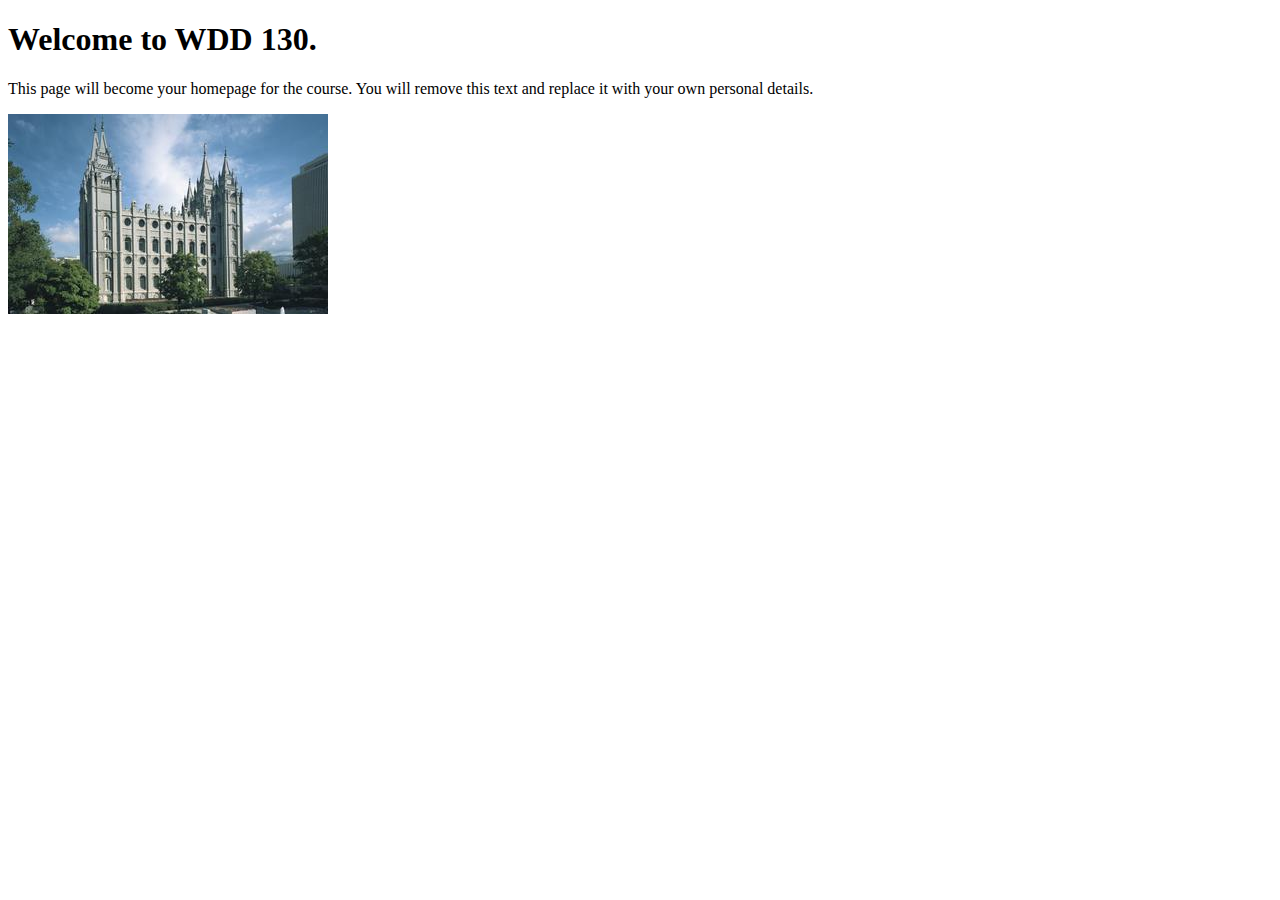
<file: index.html>
<!DOCTYPE html>
<html lang="en">
<head>
    <meta charset="UTF-8">
    <meta name="viewport" content="width=device-width, initial-scale=1.0">
    <title>WDD 130 | Personal Homepage</title>
</head>
<body>
    <h1>Welcome to WDD 130.</h1>
    <p>This page will become your homepage for the course. You will remove this text and replace it with your own personal details.</p>

    <img src="images/salt-lake-temple.jpg" alt="The Salt Lake Temple.">
</body>
</html>
</file>
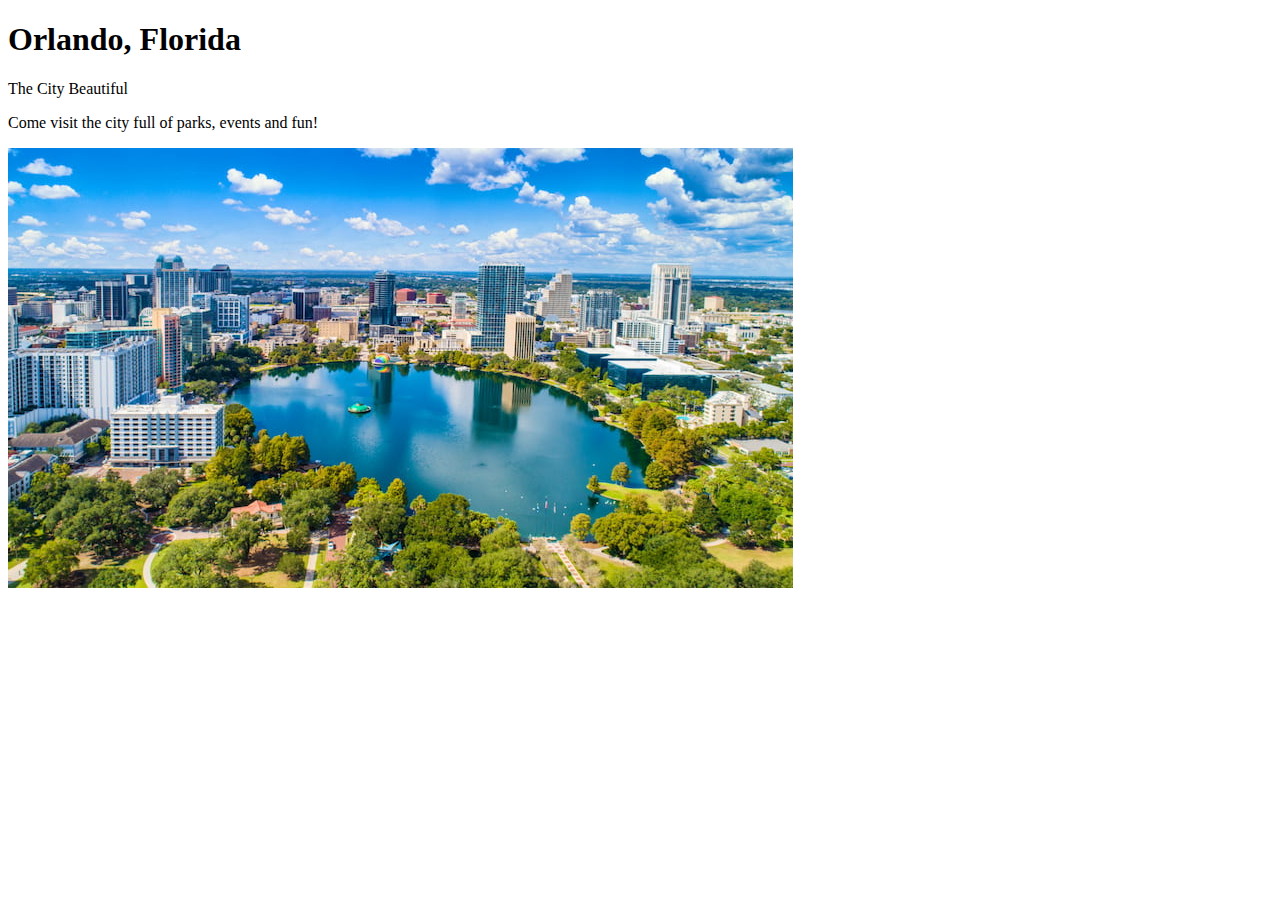
<file: week01/favorite-city.html>
<!DOCTYPE html>
<html lang="en">

<head>
    <meta charset="UTF-8">
    <meta name="viewport" content="width=device-width, initial-scale=1.0">
    <title>My Favorite City</title>
</head>

<body>
    <h1>Orlando, Florida</h1>
    <p>The City Beautiful</p>
    <p>Come visit the city full of parks, events and fun!</p>
    <img src="images/orlando-florida.jpg" alt="Bird's eye view of the city of Orlando over Lake Eola">
</body>

</html>
</file>
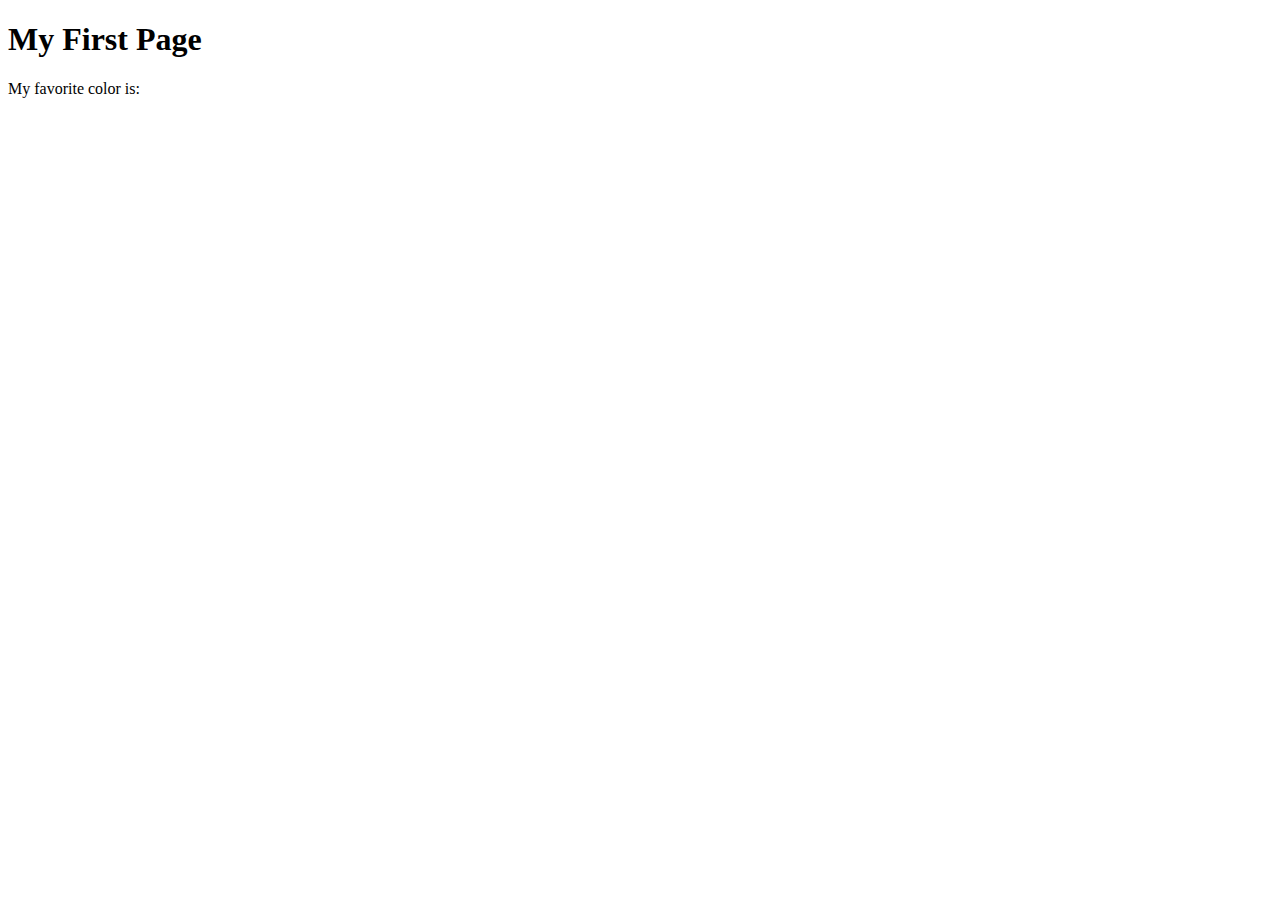
<file: week01/first-page.html>
<!DOCTYPE html>
<html lang="en">
<head>
    <meta charset="UTF-8">
    <meta name="viewport" content="width=device-width, initial-scale=1.0">
    <title>My First Page</title>
</head>
<body>
    <h1>My First Page</h1>
    <p>My favorite color is: </p>
</body>
</html>
</file>
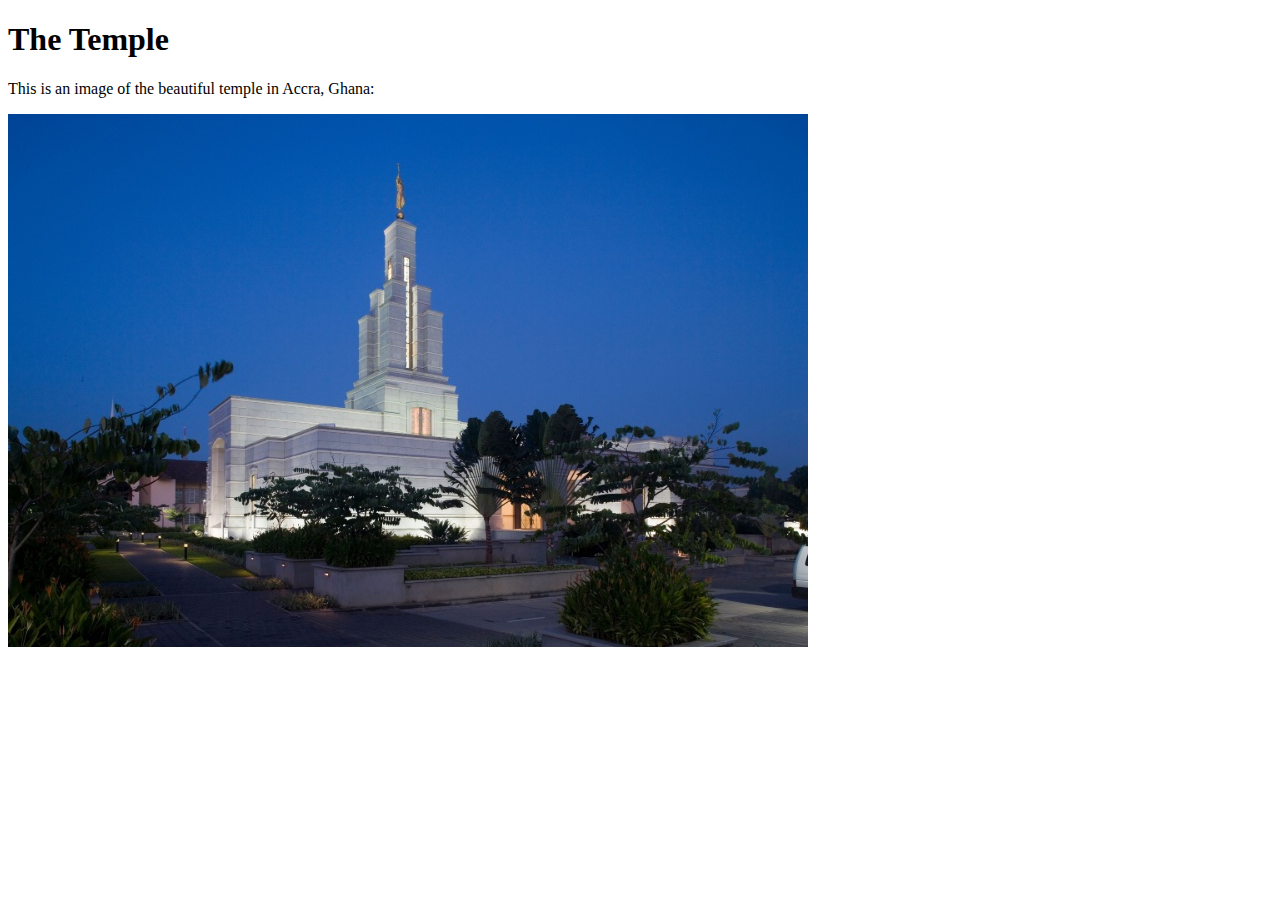
<file: week01/images-solution.html>
<!DOCTYPE html>
<html lang="en">
<head>
    <meta charset="UTF-8">
    <meta name="viewport" content="width=device-width, initial-scale=1.0">
    <title>Temple Image</title>
</head>
<body>
    <h1>The Temple</h1>
    <p>This is an image of the beautiful temple in Accra, Ghana:</p>
    <img src="images/temple-small.jpg" alt="The Accra Ghana Temple">
    
</body>
</html>
</file>
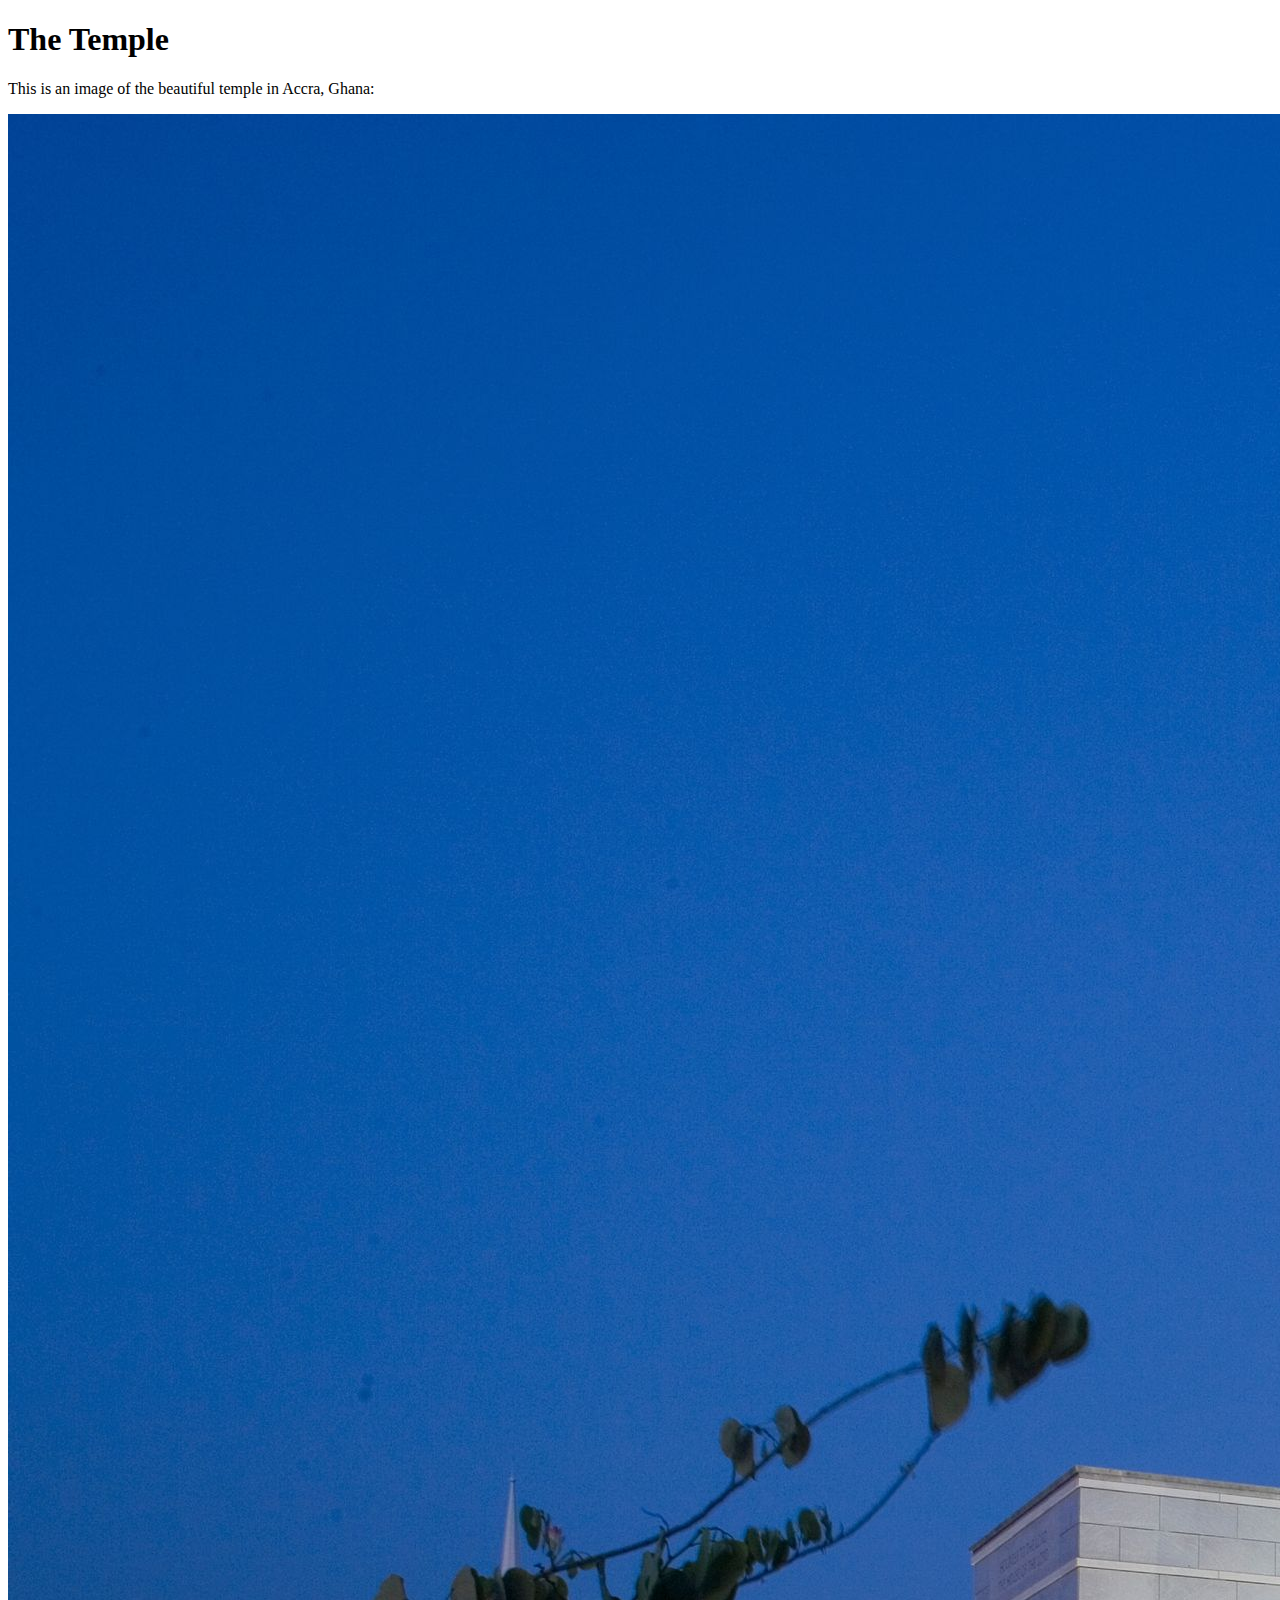
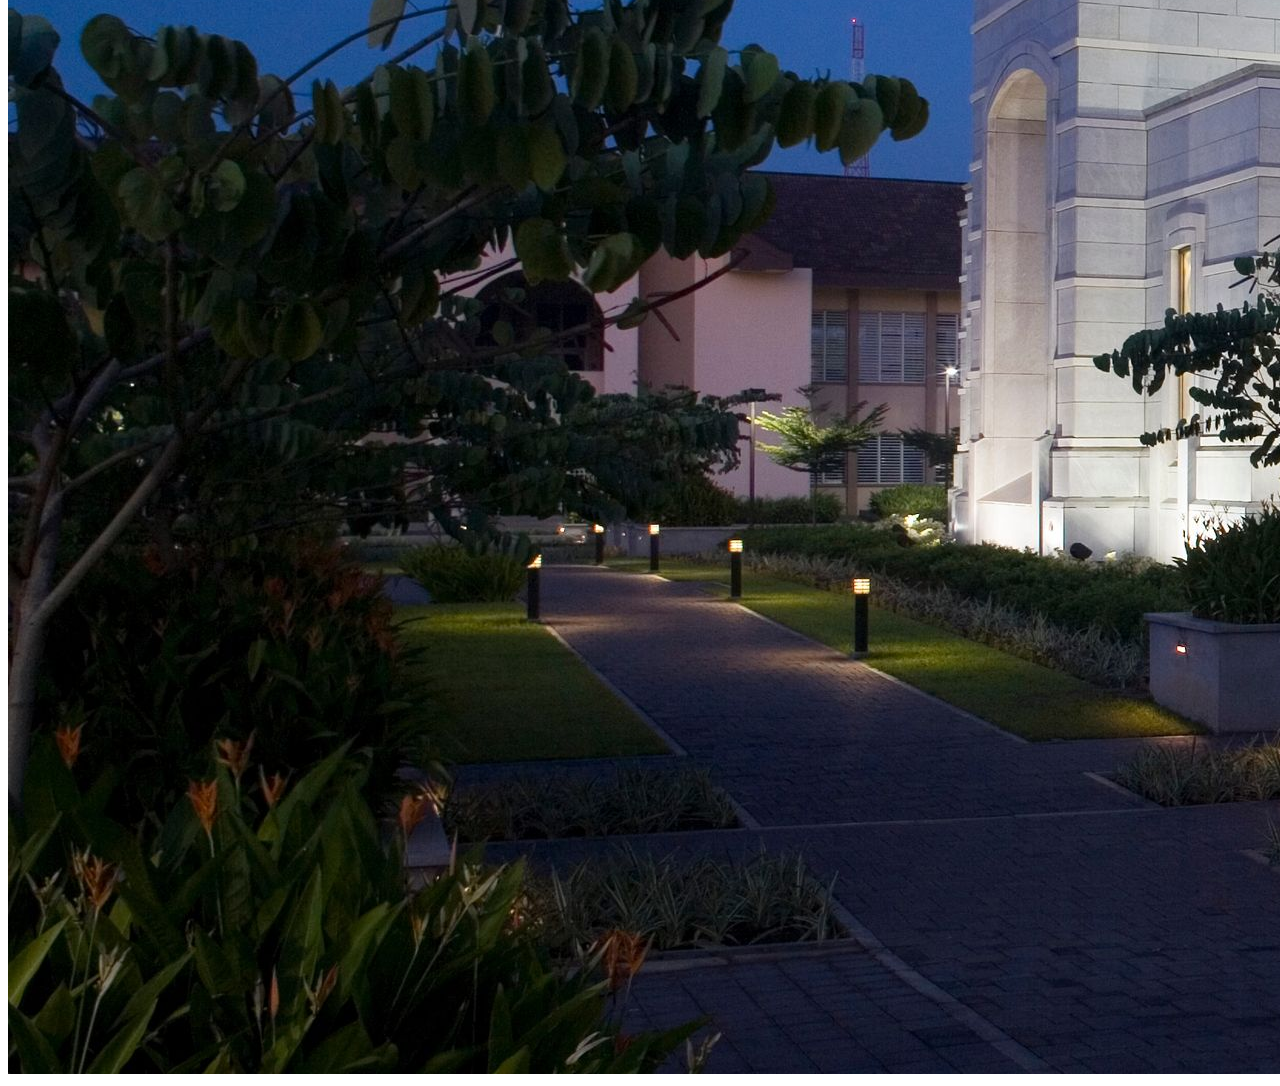
<file: week01/images.html>
<!DOCTYPE html>
<html lang="en">
<head>
    <meta charset="UTF-8">
    <meta name="viewport" content="width=device-width, initial-scale=1.0">
    <title>Temple Image</title>
</head>
<body>
    <h1>The Temple</h1>
    <p>This is an image of the beautiful temple in Accra, Ghana:</p>
    <img src="images/temple-large.jpeg" alt="The Accra Ghana Temple">
    
</body>
</html>
</file>
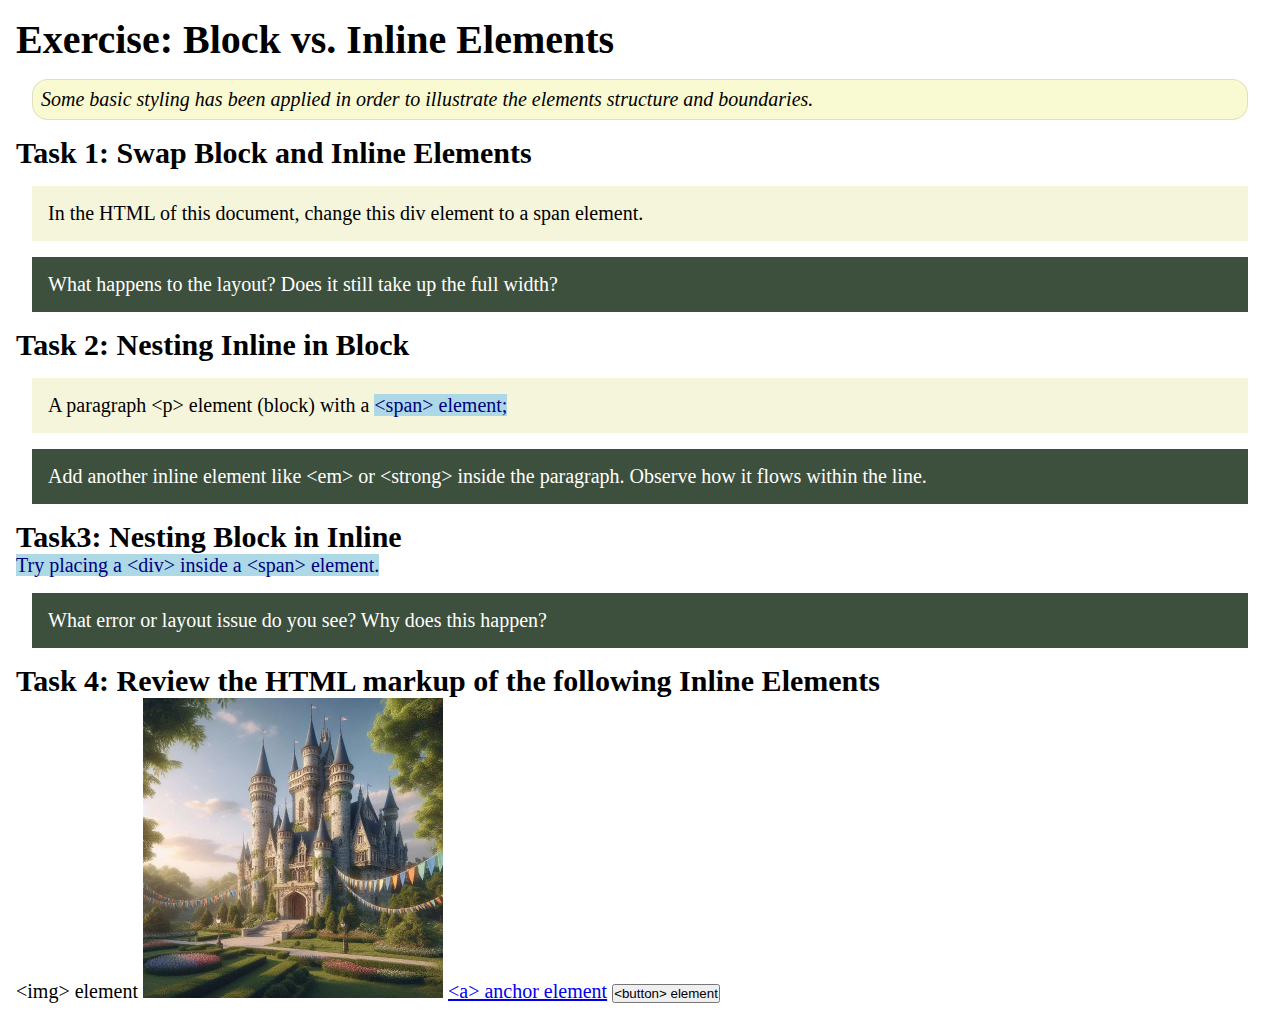
<file: week02/block-vs-inline.html>
<!DOCTYPE html>
<html lang="en">

<head>
    <meta charset="UTF-8">
    <meta name="viewport" content="width=device-width, initial-scale=1.0">
    <title>Exercise: Block vs. Inline Elements</title>
    <link rel="stylesheet" href="styles/block-vs-inline.css">
</head>

<body>
    <main>
        <h1>Exercise: Block vs. Inline Elements</h1>
        <p class="note">Some basic styling has been applied in order to illustrate the elements structure and
            boundaries.</p>

        <h2>Task 1: Swap Block and Inline Elements</h2>
        <div>In the HTML of this document, change this div element to a span element.</div>

        <p class="question">What happens to the layout? Does it still take up the full width?</p>

        <h2>Task 2: Nesting Inline in Block</h2>
        <p>A paragraph &lt;p&gt; element (block) with a <span>&lt;span&gt; element;</span></p>
        <p class="question">Add another inline element like &lt;em&gt; or &lt;strong&gt; inside the paragraph. Observe
            how it flows within the line.</p>

        <h2>Task3: Nesting Block in Inline</h2>
        <span>Try placing a &lt;div&gt; inside a &lt;span&gt; element.</span>
            <p class="question">What error or layout issue do you see? Why does this happen?</p>


            <h2>Task 4: Review the HTML markup of the following Inline Elements</h2>
        &lt;img&gt; element
        <img src="images/castle.webp" alt="placeholder image (images are inline)" width="300" height="300">
        <a href="https://churchofjesuschrist.org">&lt;a&gt; anchor element</a>
        <button type="button">&lt;button&gt; element</button>
    </main>
</body>

</html>
</file>
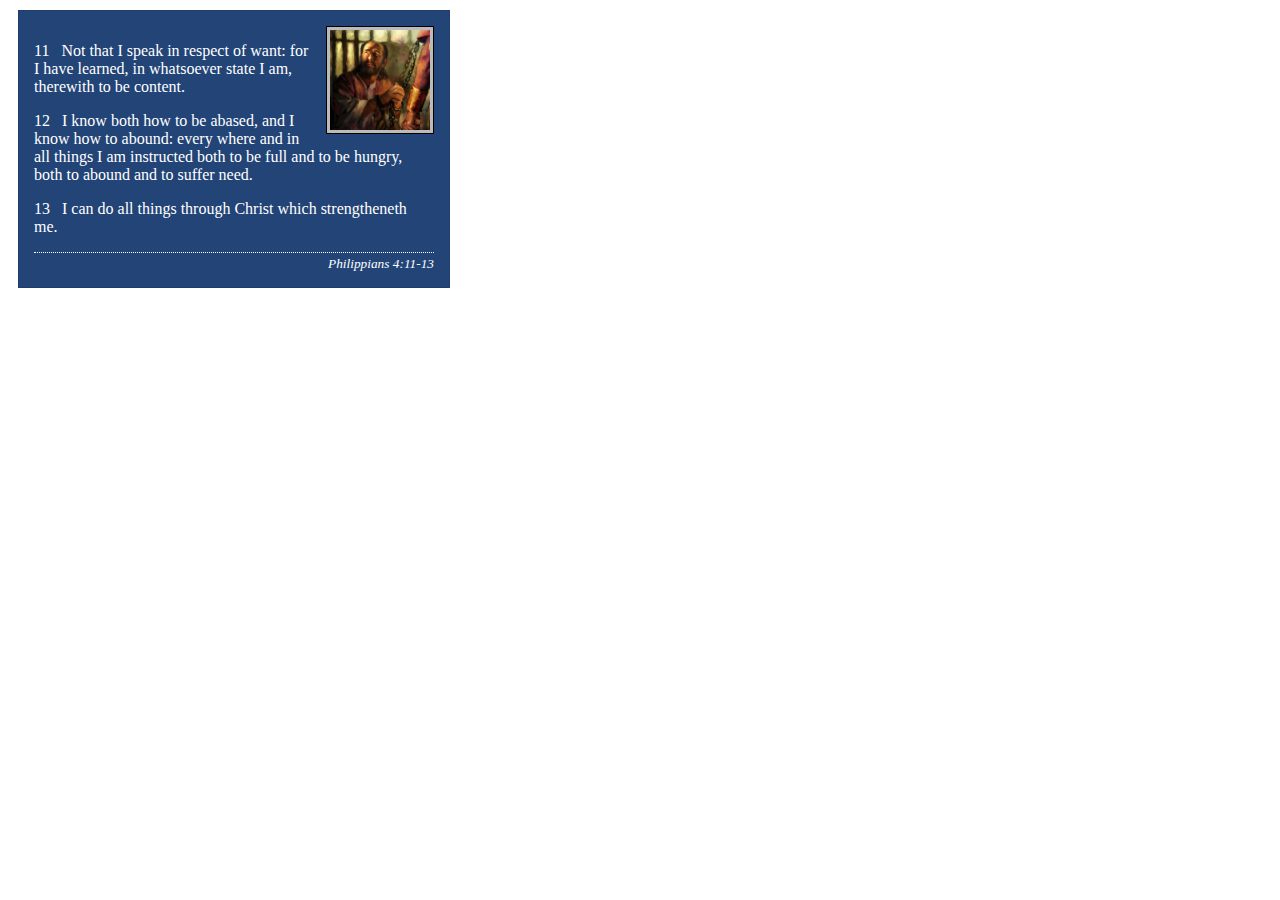
<file: week02/box-model-solution.html>
<!DOCTYPE html>
<html lang="en">
<head>
    <meta charset="UTF-8">
    <meta name="viewport" content="width=device-width, initial-scale=1.0">
    <title>Box Model Activity</title>
    <link rel="stylesheet" href="styles/box-model-solution.css">
</head>
<body>
    <main>
        <div class="callout">
            <img src="images/apostle-paul-imprisoned.webp" alt="Paul the Apostle - Imprisoned in Rome" width="200" height="200">
            <blockquote>
                <p>11 &nbsp; Not that I speak in respect of want: for I have learned, in whatsoever state I am, therewith to be content.</p>
                <p>12 &nbsp; I know both how to be abased, and I know how to abound: every where and in all things I am instructed both to be full and to be hungry, both to abound and to suffer need.</p>
                <p>13 &nbsp; I can do all things through Christ which strengtheneth me.</p>
            </blockquote>
            <cite>Philippians 4:11-13</cite>
        </div>
    </main>
</body>
</html>
</file>
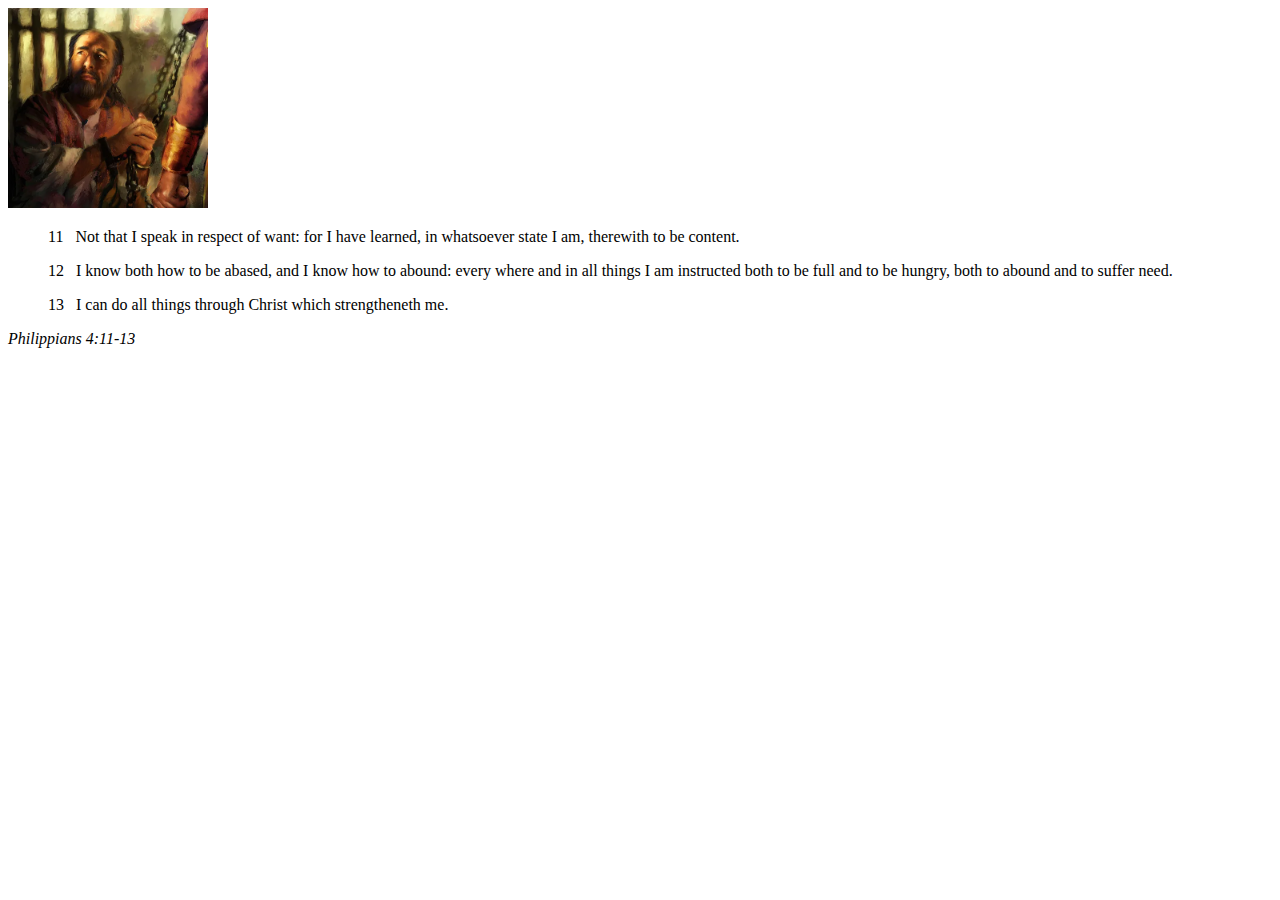
<file: week02/box-model.html>
<!DOCTYPE html>
<html lang="en">
<head>
    <meta charset="UTF-8">
    <meta name="viewport" content="width=device-width, initial-scale=1.0">
    <title>Box Model Activity</title>
</head>
<body>
    <main>
        <div class="callout">
            <img src="images/apostle-paul-imprisoned.webp" alt="Paul the Apostle - Imprisoned in Rome" width="200" height="200">
            <blockquote>
                <p>11 &nbsp; Not that I speak in respect of want: for I have learned, in whatsoever state I am, therewith to be content.</p>
                <p>12 &nbsp; I know both how to be abased, and I know how to abound: every where and in all things I am instructed both to be full and to be hungry, both to abound and to suffer need.</p>
                <p>13 &nbsp; I can do all things through Christ which strengtheneth me.</p>
            </blockquote>
            <cite>Philippians 4:11-13</cite>
        </div>
    </main>
</body>
</html>
</file>
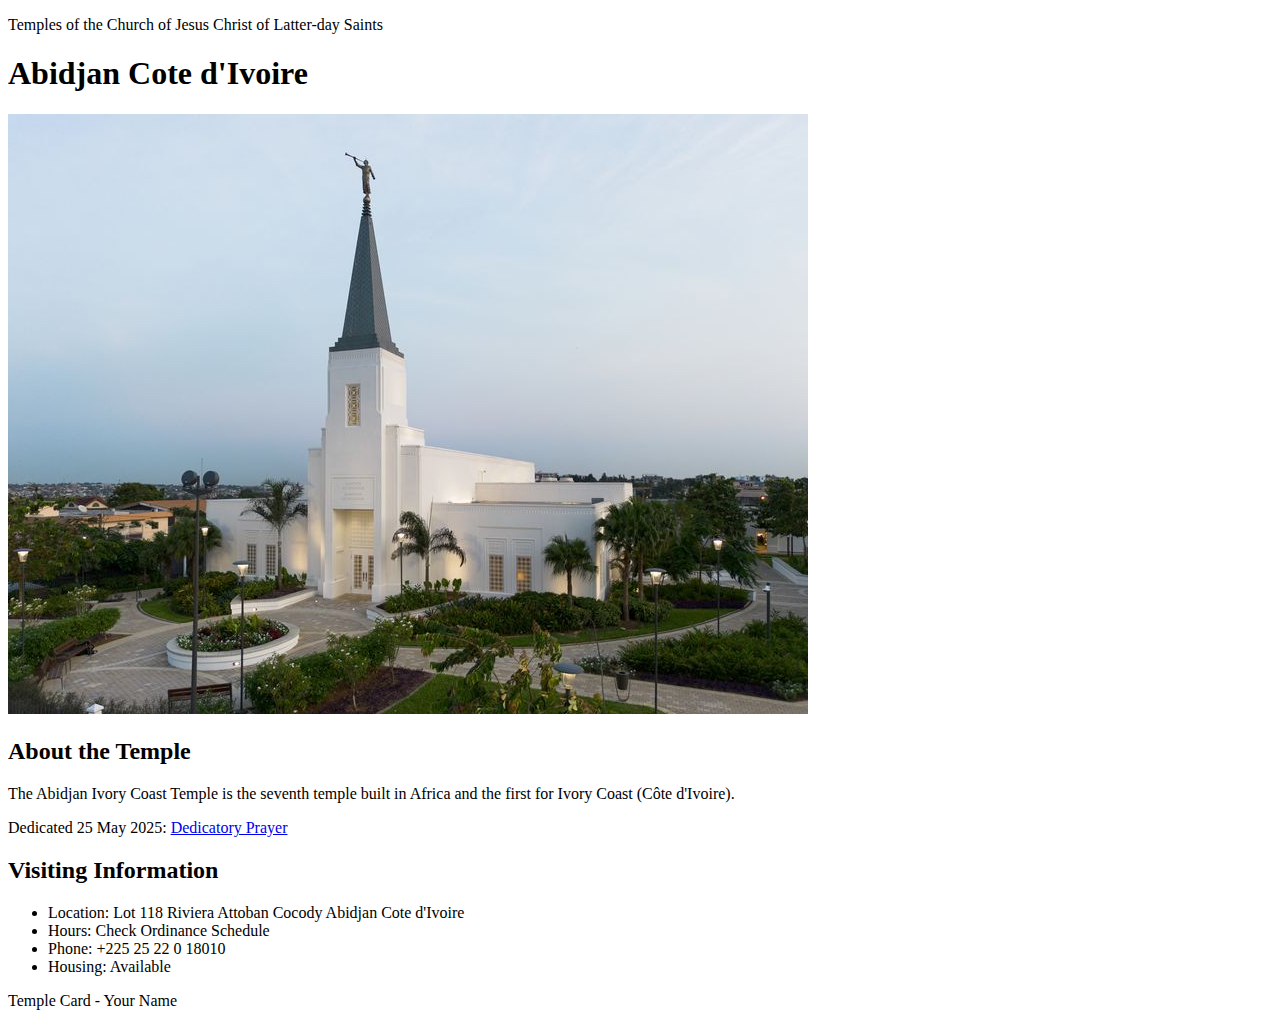
<file: week02/temple.html>
<!DOCTYPE html>
<html lang="en">

<head>
    <meta charset="UTF-8">
    <meta name="viewport" content="width=device-width, initial-scale=1.0">
    <title>Temple Card - Abidjan Cote d'Ivoire</title>
</head>

<body>
    <header>
        <p>Temples of the Church of Jesus Christ of Latter-day Saints</p>
    </header>
    <main>
        <h1>Abidjan Cote d'Ivoire</h1>
        <picture>
            <img src="images/abidjan-ivory-coast.jpeg" alt="Abidjan Cote d'Ivoire Temple">
        </picture>
        <section>
            <h2>About the Temple</h2>
            <p>The Abidjan Ivory Coast Temple is the seventh temple built in Africa and the first for Ivory Coast (Côte
                d'Ivoire).</p>
            <p>Dedicated 25 May 2025: <a
                    href="https://www.churchofjesuschrist.org/temples/dedicatory-prayer/abidjan-ivory-coast-temple/2025-05-25?lang=eng"
                    target="_blank" rel="noopener noreferrer">Dedicatory Prayer</a></p>
        </section>
        <section>
            <h2>Visiting Information</h2>
            <ul>
                <li>Location: Lot 118 Riviera Attoban Cocody Abidjan Cote d'Ivoire</li>
                <li>Hours: Check Ordinance Schedule</li>
                <li>Phone: +225 25 22 0 18010</li>
                <li>Housing: Available</li>
            </ul>
        </section>
    </main>
    <footer>
        <p>Temple Card - Your Name</p>
    </footer>
</body>

</html>
</file>
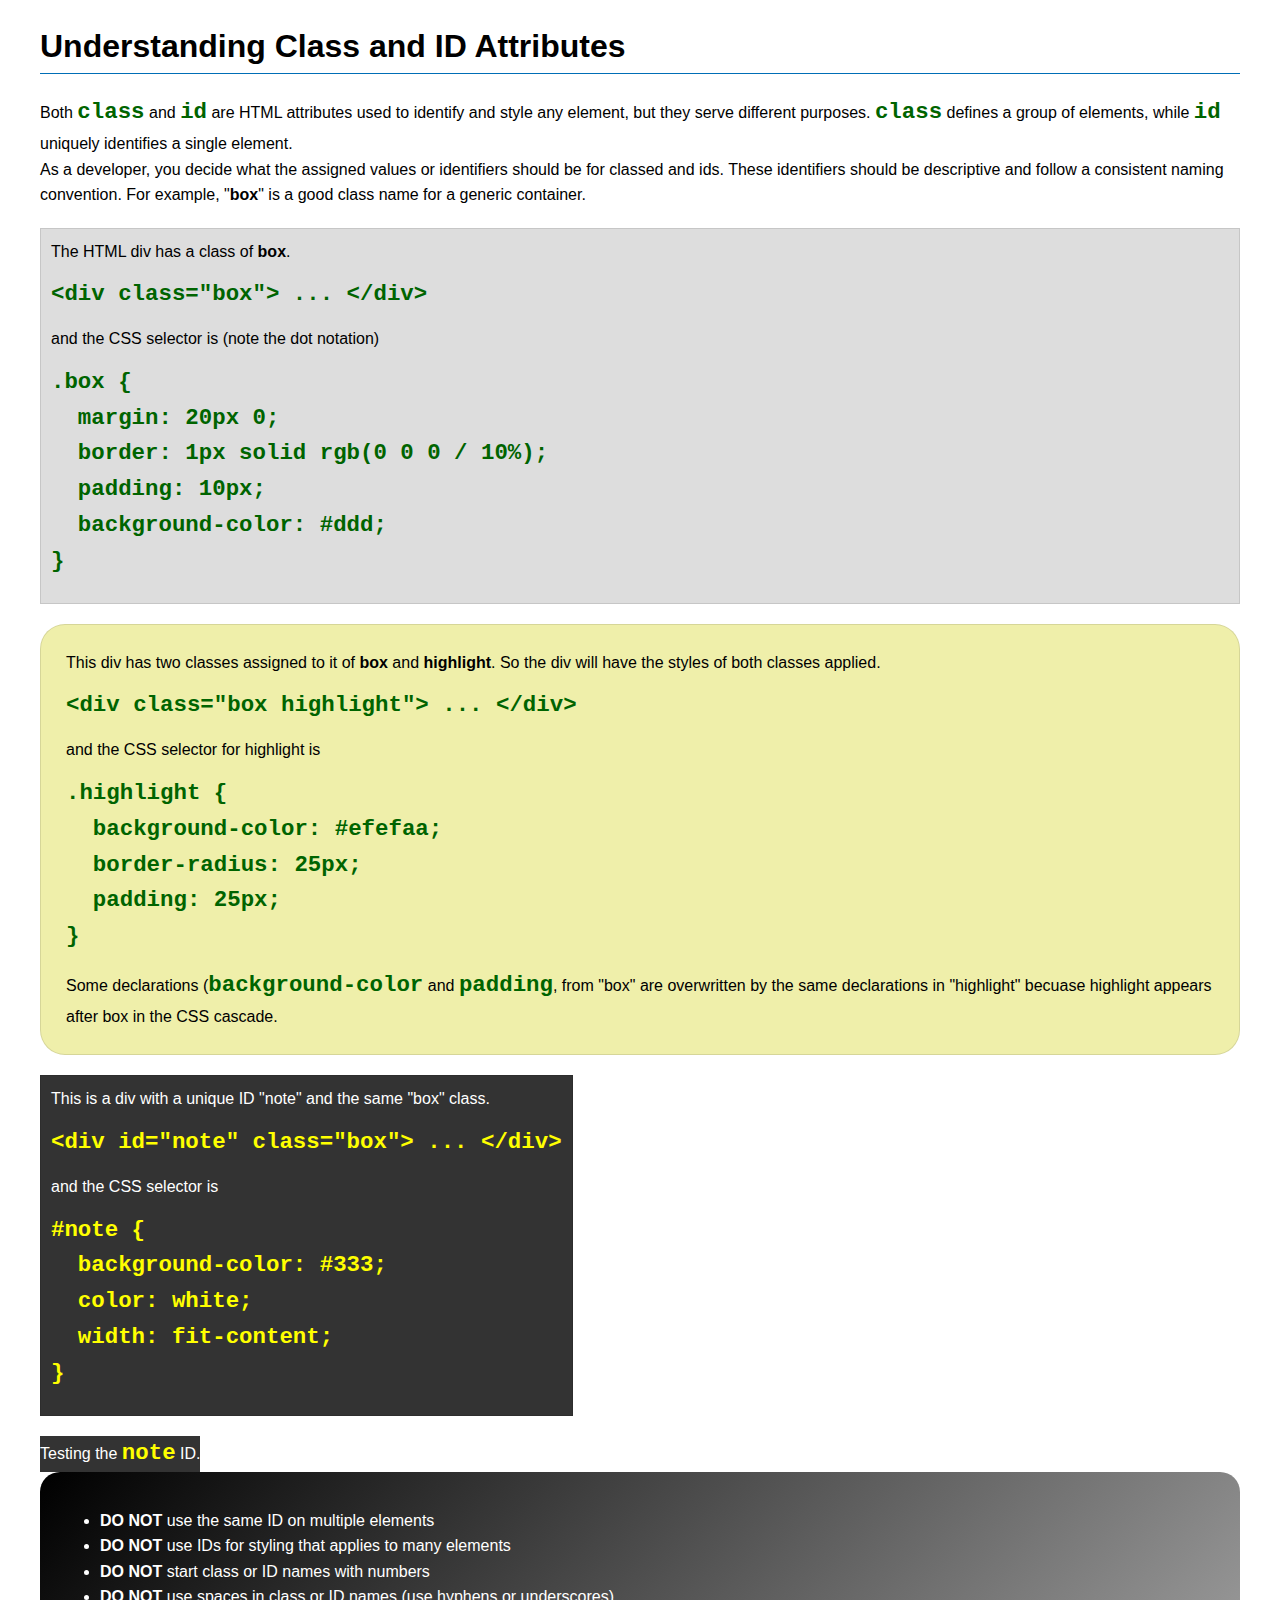
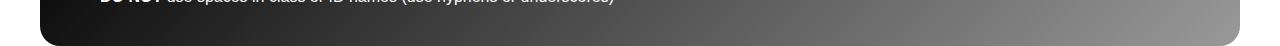
<file: week03/class-and-id.html>
<!DOCTYPE html>
<html lang="en">

<head>
    <meta charset="UTF-8">
    <meta name="viewport" content="width=device-width, initial-scale=1.0">
    <title>Class vs ID Attributes</title>
    <link rel="stylesheet" href="styles/class-and-id.css">
</head>

<body>
    <h1>Understanding Class and ID Attributes</h1>
    <p>Both <code>class</code> and <code>id</code> are HTML attributes used to identify and style any element, but they
        serve different purposes. <code>class</code> defines a group of elements, while <code>id</code> uniquely
        identifies a single element.</p>
    <p>As a developer, you decide what the assigned values or identifiers should be for classed and ids. These
        identifiers should be
        descriptive and follow a consistent naming convention. For example, "<strong>box</strong>" is a good class name
        for a generic container.</p>
    <div class="box">
        <p>The HTML div has a class of <strong>box</strong>.</p>
        <pre><code class="html">&lt;div class="box"&gt; ... &lt;/div&gt;</code></pre>
        and the CSS selector is (note the dot notation)
        <pre><code class="css">.box {
  margin: 20px 0;
  border: 1px solid rgb(0 0 0 / 10%);
  padding: 10px;
  background-color: #ddd; 
}</code></pre>
    </div>

    <div class="box highlight">
        <p>This div has two classes assigned to it of <strong>box</strong> and <strong>highlight</strong>. So the div
            will have the styles of both classes applied.</p>
        <pre><code class="html">&lt;div class="box highlight"&gt; ... &lt;/div&gt;</code></pre>
        and the CSS selector for highlight is
        <pre><code class="css">.highlight {
  background-color: #efefaa;
  border-radius: 25px;
  padding: 25px;
}</code></pre>
<p>Some declarations (<code>background-color</code> and <code>padding</code>, from "box" are overwritten by the same declarations in "highlight" becuase highlight appears after box in the CSS cascade.</p>
    </div>

    <div id="note" class="box">
        <p>This is a div with a unique ID "note" and the same "box" class.</p>
        <pre><code class="html">&lt;div id="note" class="box"&gt; ... &lt;/div&gt;</code></pre>
        and the CSS selector is
        <pre><code class="css">#note {
  background-color: #333;
  color: white;
  width: fit-content;
}</code></pre>
    </div>

    <div id="note">
        <p>Testing the <code>note</code> ID.</p>
    </div>

    <section id="best-practice">
        <ul>
            <li><strong>DO NOT</strong> use the same ID on multiple elements</li>
            <li><strong>DO NOT</strong> use IDs for styling that applies to many elements</li>
            <li><strong>DO NOT</strong> start class or ID names with numbers</li>
            <li><strong>DO NOT</strong> use spaces in class or ID names (use hyphens or underscores)</li>
        </ul>
    </section>




</body>

</html>
</file>
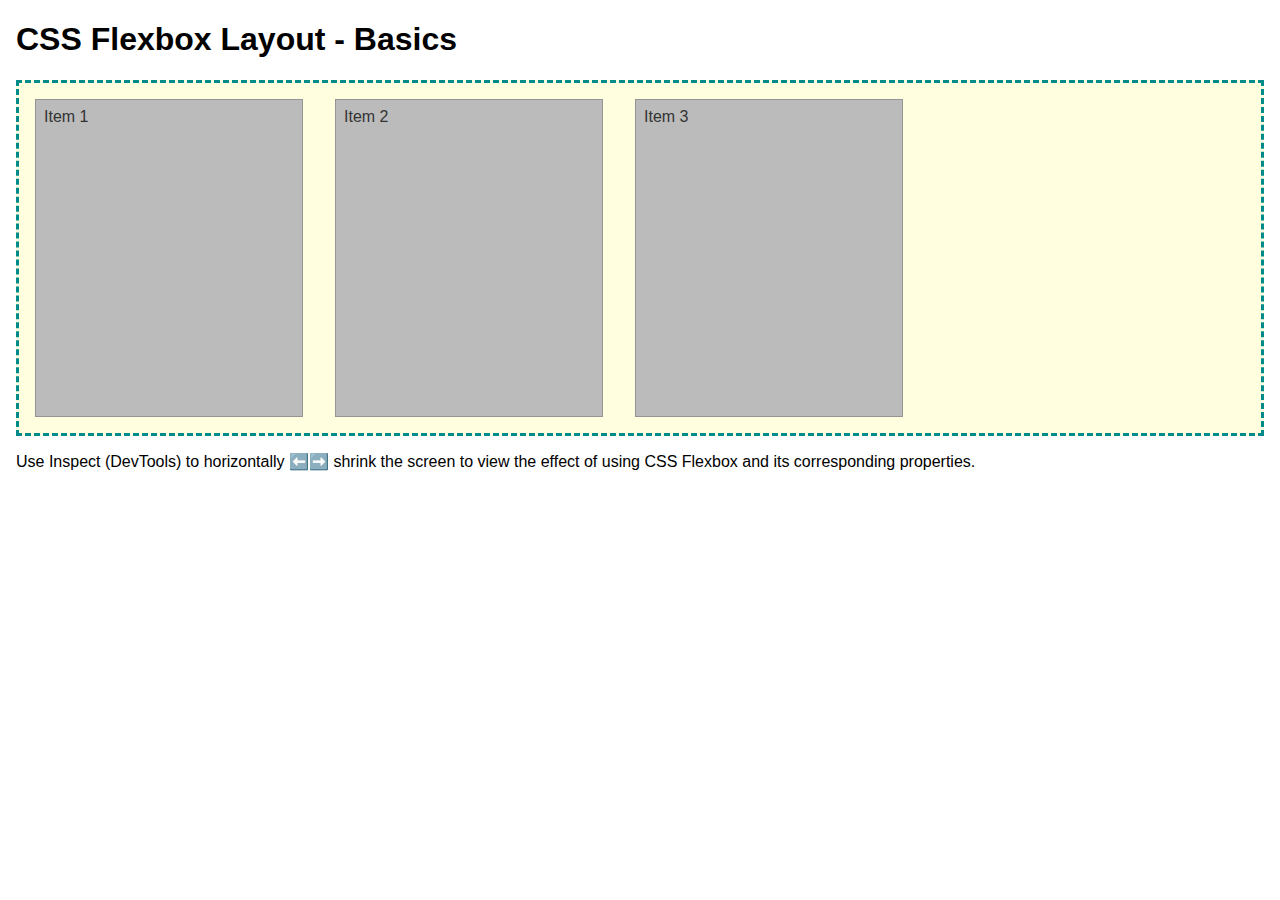
<file: week04/flexbox-layout.html>
<!DOCTYPE html>
<html lang="en">
<head>
    <meta charset="UTF-8">
    <meta name="viewport" content="width=device-width, initial-scale=1.0">
    <title>CSS Flexbox Layout - Basics</title>
    <link rel="stylesheet" href="styles/flexbox.css">
</head>
<body>
    <main>
        <h1>CSS Flexbox Layout - Basics</h1>
        <div class="flex-container">
            <div class="flex-item item1">Item 1</div>
            <div class="flex-item item2">Item 2</div>
            <div class="flex-item item3">Item 3</div>
        </div>
        <p>Use Inspect (DevTools) to horizontally ⬅️➡️ shrink the screen to view the effect of using CSS Flexbox and its corresponding properties.</p>
    </main>
</body>
</html>
</file>
<file: week02/styles/block-vs-inline.css>
* {
    margin: 0;
    padding: 0;
}

body {
    font-size: 20px;
    margin: 1rem;
}

p,
div {
    background-color: beige;
    margin: 1rem;
    padding: 1rem;
}

span {
    color: navy;
    background-color: lightblue;
}

code {
    margin: 0;
    padding: 0;
    color: green;
    font-size: 1.2rem;
}

.note {
    font-style: italic;
    background-color: lightgoldenrodyellow;
    border-radius: 1rem;
    border: 1px solid rgb(0 0 0 / 10%);
    margin: 1rem;
    padding: .5rem;
}

.question {
    background-color: #3d503d;
    color: #fff;
}
</file>
<file: week02/styles/box-model-solution.css>
.callout {
    max-width: 400px;
    margin: 10px;
    border: 1px solid rgba(0, 0, 0, .1);
    padding: 15px;
    background-color: #247;
    color: #fff;
}

.callout img {
    float: right;
    margin: 0 0 10px 15px;
    border: 1px solid #000;
    padding: 3px;
    background-color: #bbb;
    width: 100px;
    height: auto;

}

blockquote {
    margin: 0;
}

cite {
    display: block;
    border-top: 1px dotted #fff;
    padding-top: 3px;
    text-align: right;
    font-size: smaller;
}
</file>
<file: week03/styles/class-and-id.css>
body {
    font-family: Arial, sans-serif;
    line-height: 1.6;
    margin: 0;
    padding: 0 40px;
}

h1 {
    border-bottom: 1px solid rgb(0 110 182);
    padding-bottom: 0;
}



p {
    margin: 0;
}

code {
    color: darkgreen;
    font-weight: 700;
    font-size: 1.4rem;
}

/* Class examples - can be reused */

.box {
    margin: 20px 0;
    border: 1px solid rgb(0 0 0 / 10%);
    padding: 10px;
    background-color: #ddd; /* this is shorthand for #dddddd */
}

.highlight {
    background-color: #efefaa;
    border-radius: 25px;
    padding: 25px;
}

/* ID examples - should be unique */

#note {
    background-color: #333;
    color: white;
    width: fit-content;
}

#note code {
    color: yellow;
}

#best-practice {
    background: linear-gradient(135deg, #000 0%, #999 100%);
    color: white;
    border-radius: 20px;
    padding: 20px
}
</file>
<file: week04/styles/flexbox.css>
body {
    font-family: Helvetica, Arial, sans-serif;
    margin: 1rem;
}

.flex-container {
    border: 3px dashed darkcyan;
    background-color: lightyellow;
    display: flex;
    flex-wrap: wrap;
}

.flex-item {
    width: 250px;
    margin: 1rem;
    border: 1px solid rgb(0 0 0 / 20%);
    padding: 0.5rem;
    background-color: #bbb;
    color: #333;
}

.item1 {
    min-height: 100px;
}

.item2 {
    min-height: 200px;
}

.item3 {
    min-height: 300px;
}
</file>
